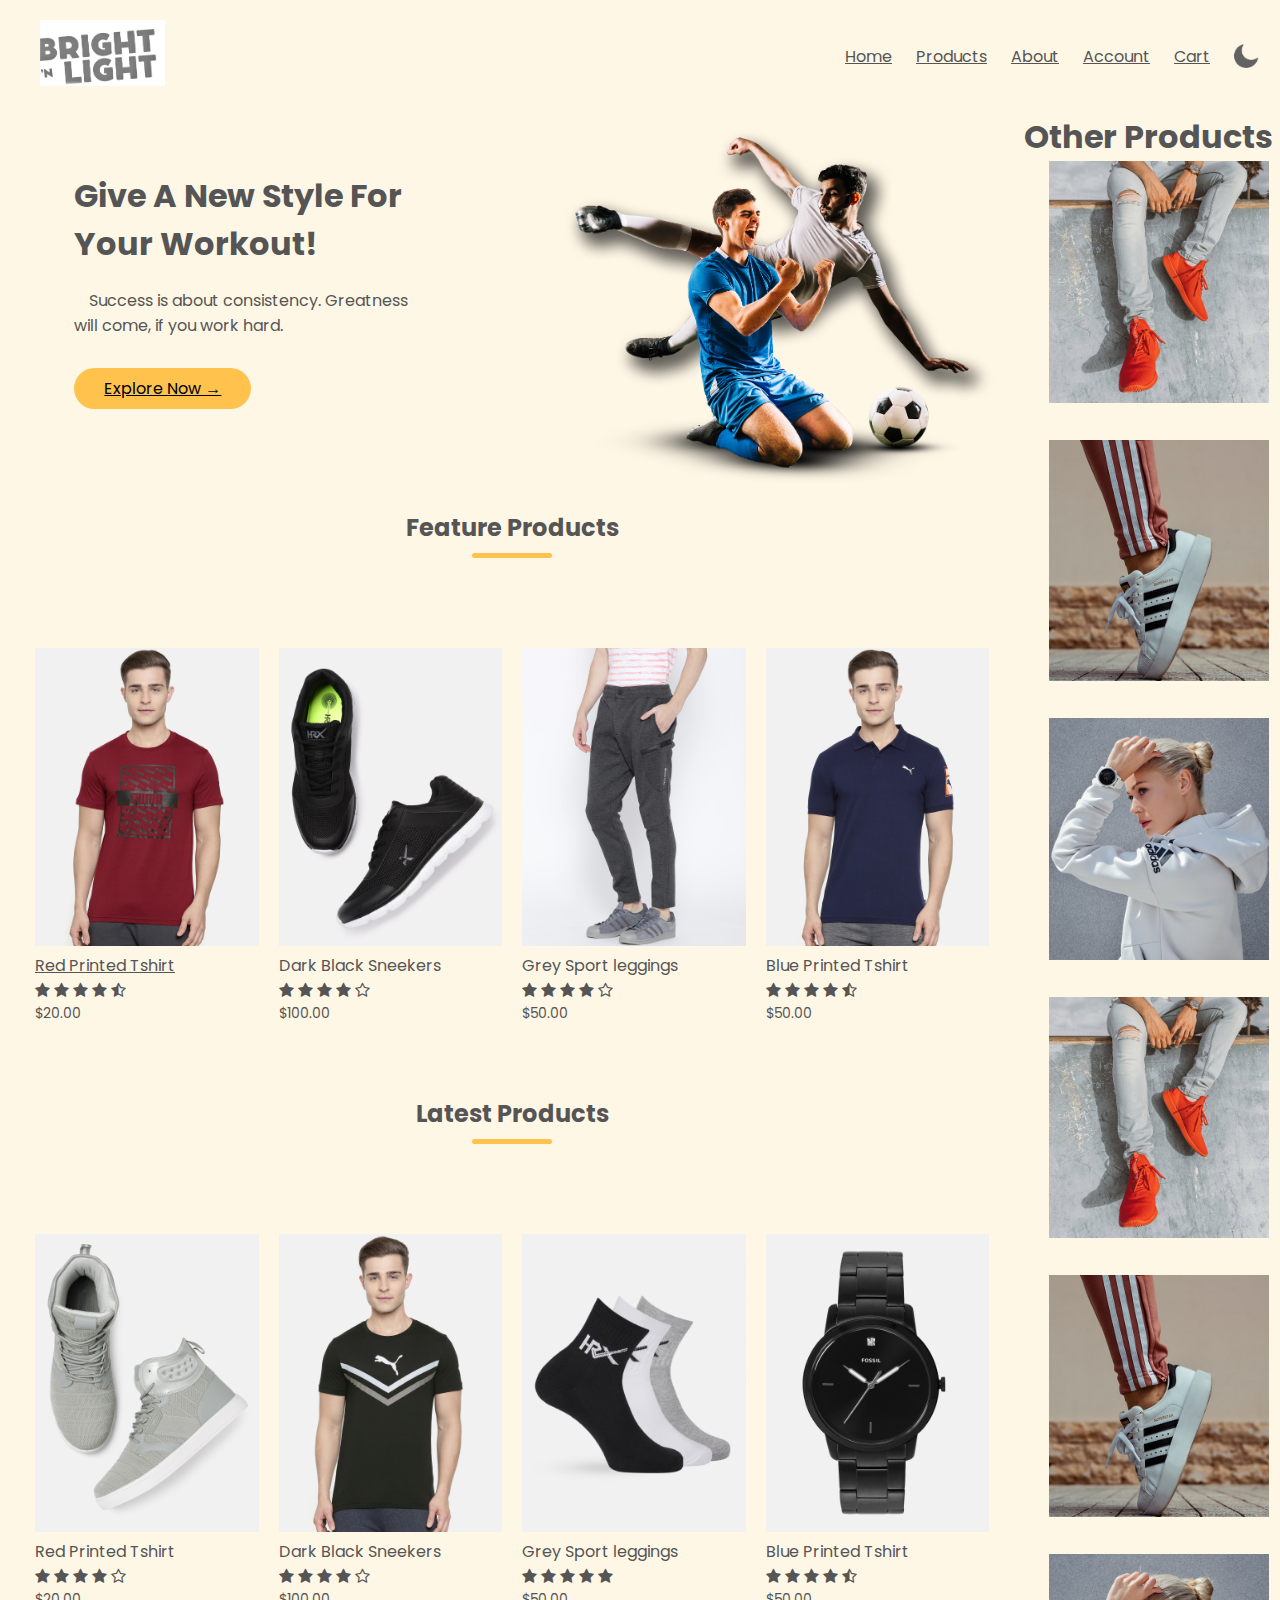
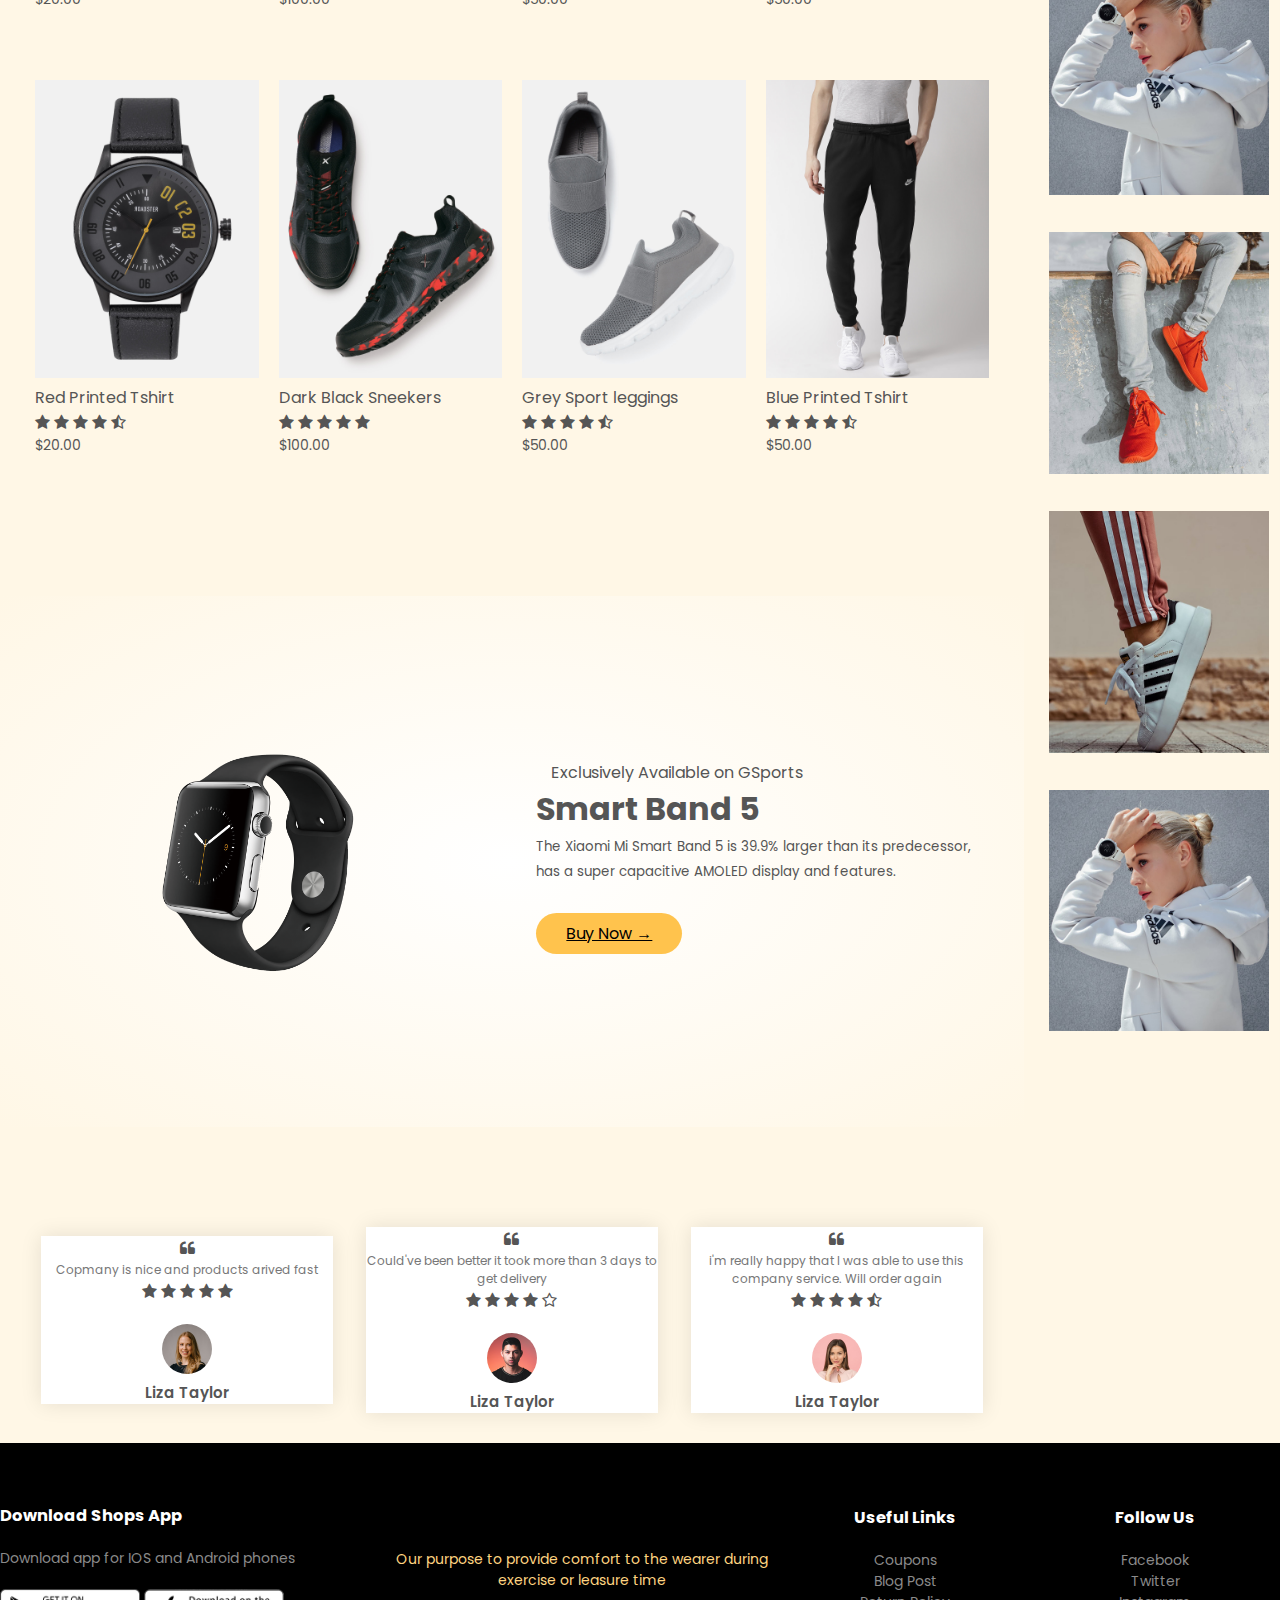
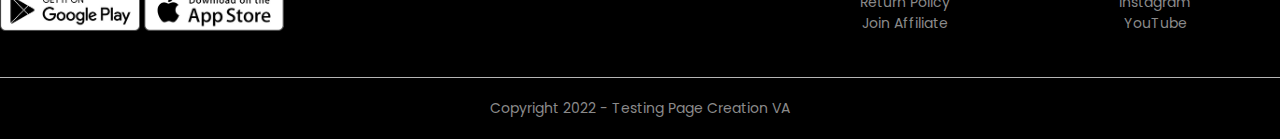
<file: index.html>
<!DOCTYPE html>
<html lang="en">
  <head>
    <meta charset="UTF-8" />
    <meta name="viewport" content="width=device-width, initial-scale=1.0" />
    <title>Apollo | Ecommerce Wbsite Design</title>
    <link rel="stylesheet" href="style.css" />
    <!----- Nuo sitose reiksmes dedamos bibliotekos jei ju nenorim uzkopijuojam po apacia esancias-->
    <link href="https://fonts.googleapis.com/css2?family=Poppins:wght@300;400;500;600;700&display=swap" rel="stylesheet">
    <link rel="stylesheet" href="https://stackpath.bootstrapcdn.com/font-awesome/4.7.0/css/font-awesome.min.css">
    
  </head>
  <body>
    <div class="header">
      <div class="container">
        <div class="navbar">
          <div class="logo">
            <a href="index.html">
              <img src="images/logo1.png" width="125px" />
            </a>
          </div>
          <nav>
            <ul id="MenuItems">
              <li><a href="index.html">Home</a></li>
              <li><a href="products.html">Products</a></li>
              <li><a href="about.html">About</a></li>
              <li><a href="account.html">Account</a></li>
              <li><a href="cart.html">Cart</a></li>
            </ul>
          </nav>
          <!---<a href="cart.html">
          <img src="images/cart.png" id= "cart" ></a>---->
          <img src="images/menu.png" class="menu-icon" onclick="menutoggle()">
          <img src="images/moon.png" id ="icon">
        </div>
      </div>
    </div>
    <div class="main-row">
    <div class="main">
      <div class="represent">
        <div class="row">
          <div class="col-2">
            <h1>
              Give A New Style For <br />
              Your Workout!
            </h1>
            <p>
              Success is about consistency. Greatness <br />will come, if you
              work hard.
            </p>
            <a href="" class="btn">Explore Now &#8594;</a>
          </div>
          <div class="col-2">
            <img src="images/image1.png" />
          </div>
        </div>
      </div>

      <!-------feature products---------->
      <div class="small-container">
        <h2 class="title">Feature Products</h2>
        <div class="row">
          <div class="col-4">
            <a href="product-details.html"
              ><img src="images/product-1.jpg"
            /></a>
            <a href="product-details.html"> 
            <h4>Red Printed Tshirt</h4></a>
            <div class="rating">
              <i class="fa fa-star"></i>
              <i class="fa fa-star"></i>
              <i class="fa fa-star"></i>
              <i class="fa fa-star"></i>
              <i class="fa fa-star-half-o"></i>
            </div>
            <p>$20.00</p>
          </div>
          <div class="col-4">
            <img src="images/product-2.jpg" />
            <h4>Dark Black Sneekers</h4>
            <div class="rating">
              <i class="fa fa-star"></i>
              <i class="fa fa-star"></i>
              <i class="fa fa-star"></i>
              <i class="fa fa-star"></i>
              <i class="fa fa-star-o"></i>
            </div>
            <p>$100.00</p>
          </div>
          <div class="col-4">
            <img src="images/product-3.jpg" />
            <h4>Grey Sport leggings</h4>
            <div class="rating">
              <i class="fa fa-star"></i>
              <i class="fa fa-star"></i>
              <i class="fa fa-star"></i>
              <i class="fa fa-star"></i>
              <i class="fa fa-star-o"></i>
            </div>
            <p>$50.00</p>
          </div>
          <div class="col-4">
            <img src="images/product-4.jpg" />
            <h4>Blue Printed Tshirt</h4>
            <div class="rating">
              <i class="fa fa-star"></i>
              <i class="fa fa-star"></i>
              <i class="fa fa-star"></i>
              <i class="fa fa-star"></i>
              <i class="fa fa-star-half-o"></i>
            </div>
            <p>$50.00</p>
          </div>
        </div>
        <h2 class="title">Latest Products</h2>
        <div class="row">
          <div class="col-4">
            <img src="images/product-5.jpg" />
            <h4>Red Printed Tshirt</h4>
            <div class="rating">
              <i class="fa fa-star"></i>
              <i class="fa fa-star"></i>
              <i class="fa fa-star"></i>
              <i class="fa fa-star"></i>
              <i class="fa fa-star-o"></i>
            </div>
            <p>$20.00</p>
          </div>
          <div class="col-4">
            <img src="images/product-6.jpg" />
            <h4>Dark Black Sneekers</h4>
            <div class="rating">
              <i class="fa fa-star"></i>
              <i class="fa fa-star"></i>
              <i class="fa fa-star"></i>
              <i class="fa fa-star"></i>
              <i class="fa fa-star-o"></i>
            </div>
            <p>$100.00</p>
          </div>
          <div class="col-4">
            <img src="images/product-7.jpg" />
            <h4>Grey Sport leggings</h4>
            <div class="rating">
              <i class="fa fa-star"></i>
              <i class="fa fa-star"></i>
              <i class="fa fa-star"></i>
              <i class="fa fa-star"></i>
              <i class="fa fa-star"></i>
            </div>
            <p>$50.00</p>
          </div>
          <div class="col-4">
            <img src="images/product-8.jpg" />
            <h4>Blue Printed Tshirt</h4>
            <div class="rating">
              <i class="fa fa-star"></i>
              <i class="fa fa-star"></i>
              <i class="fa fa-star"></i>
              <i class="fa fa-star"></i>
              <i class="fa fa-star-half-o"></i>
            </div>
            <p>$50.00</p>
          </div>
          <div class="col-4">
            <img src="images/product-9.jpg" />
            <h4>Red Printed Tshirt</h4>
            <div class="rating">
              <i class="fa fa-star"></i>
              <i class="fa fa-star"></i>
              <i class="fa fa-star"></i>
              <i class="fa fa-star"></i>
              <i class="fa fa-star-half-o"></i>
            </div>
            <p>$20.00</p>
          </div>
          <div class="col-4">
            <img src="images/product-10.jpg" />
            <h4>Dark Black Sneekers</h4>
            <div class="rating">
              <i class="fa fa-star"></i>
              <i class="fa fa-star"></i>
              <i class="fa fa-star"></i>
              <i class="fa fa-star"></i>
              <i class="fa fa-star"></i>
            </div>
            <p>$100.00</p>
          </div>
          <div class="col-4">
            <img src="images/product-11.jpg" />
            <h4>Grey Sport leggings</h4>
            <div class="rating">  <i class="fa fa-star"></i>
              <i class="fa fa-star"></i>
              <i class="fa fa-star"></i>
              <i class="fa fa-star"></i>
              <i class="fa fa-star-half-o"></i>
            </div>
            <p>$50.00</p>
          </div>
          <div class="col-4">
            <img src="images/product-12.jpg" />
            <h4>Blue Printed Tshirt</h4>
            <div class="rating">  <i class="fa fa-star"></i>
              <i class="fa fa-star"></i>
              <i class="fa fa-star"></i>
              <i class="fa fa-star"></i>
              <i class="fa fa-star-half-o">

              </i></div>
            <p>$50.00</p>
          </div>
        </div>
      </div>
      <!------offer----->
      <div class="offer">
        <div class="small-container">
          <div class="row">
            <div class="col-2">
              <img src="images/exclusive1.png" class="offer-img" />
            </div>
            <div class="col-2">
              <p>Exclusively Available on GSports</p>
              <h1>Smart Band 5</h1>
              <small>The Xiaomi Mi Smart Band 5 is 39.9% larger than its
                predecessor, has a super capacitive AMOLED display and features.</small>
              <a href="" class="btn">Buy Now &#8594;</a>
            </div>
          </div>
        </div>
      </div>
      <!-----Comments------->
      <div class="comments">
        <div class="small-container">
          <div class="row">
            <div class="col-3">
              <i class="fa fa-quote-left"></i>
              <p>Copmany is nice and products arived fast</p>
                <div class="rating">
                  <i class="fa fa-star"></i>
                  <i class="fa fa-star"></i>
                  <i class="fa fa-star"></i>
                  <i class="fa fa-star"></i>
                  <i class="fa fa-star"></i>
                </div>
              <img src="images/user-1.png" />
              <h3>Liza Taylor</h3>
            </div>
            <div class="col-3">
              <i class="fa fa-quote-left"></i>
              <p>Could've been better it took more than 3 days to get delivery</p>
              <div class="rating">
                <i class="fa fa-star"></i>
                <i class="fa fa-star"></i>
                <i class="fa fa-star"></i>
                <i class="fa fa-star"></i>
                <i class="fa fa-star-o"></i>
              </div>
              <img src="images/user-2.png" />
              <h3>Liza Taylor</h3>
            </div>
            <div class="col-3">
              <i class="fa fa-quote-left"></i>
              <p>i'm really happy that I was able to use this company service. Will order again</p>
              <div class="rating">
                <i class="fa fa-star"></i>
                <i class="fa fa-star"></i>
                <i class="fa fa-star"></i>
                <i class="fa fa-star"></i>
                <i class="fa fa-star-half-o"></i>
              </div>
              <img src="images/user-3.png" />
              <h3>Liza Taylor</h3>
            </div>
          </div>
        </div>
      </div>
    </div>
    <aside>
      <!-------feature categories---------->
      <div class="categories">
        <h1>Other Products</h1>
        <div class="small-container">
          <div class="row">
            <div class="col-3">
              <img src="images/category-1.jpg" />
            </div>
            <div class="col-3">
              <img src="images/category-2.jpg" />
            </div>
            <div class="col-3">
              <img src="images/category-3.jpg" />
            </div>
            <div class="col-3">
              <img src="images/category-1.jpg" />
            </div>
            <div class="col-3">
              <img src="images/category-2.jpg" />
            </div>
            <div class="col-3">
              <img src="images/category-3.jpg" />
            </div>
            <div class="col-3">
              <img src="images/category-1.jpg" />
            </div>
            <div class="col-3">
              <img src="images/category-2.jpg" />
            </div>
            <div class="col-3">
              <img src="images/category-3.jpg" />
            </div>
          </div>
        </div>
      </div>
    </aside>
    </div>
    <!---Footer-->
    <div class="footer">
      <div class="container">
        <div class="row">
          <div class="footer-col-1">
            <h3>Download Shops App</h3>
            <p>Download app for IOS and Android phones</p>
            <div class="app-logo">
              <img src="images/play-store.png" />
              <img src="images/app-store.png" />
            </div>
          </div>
          <div class="footer-col-2">
            <p>
              Our purpose to provide comfort to the wearer during exercise or
              leasure time
            </p>
          </div>
          <div class="footer-col-3">
            <h3>Useful Links</h3>
            <ul>
              <li>Coupons</li>
              <li>Blog Post</li>
              <li>Return Policy</li>
              <li>Join Affiliate</li>
            </ul>
          </div>
          <div class="footer-col-4">
            <h3>Follow Us</h3>
            <ul>
              <li>Facebook</li>
              <li>Twitter</li>
              <li>Instagram</li>
              <li>YouTube</li>
            </ul>
          </div>
        </div>
        <hr />
        <p class="copyright">Copyright 2022 - Testing Page Creation VA</p>
      </div>
    </div>
    <!-- js for menu-->
    <script src="main.js"> </script>
  </body>
</html>
</file>
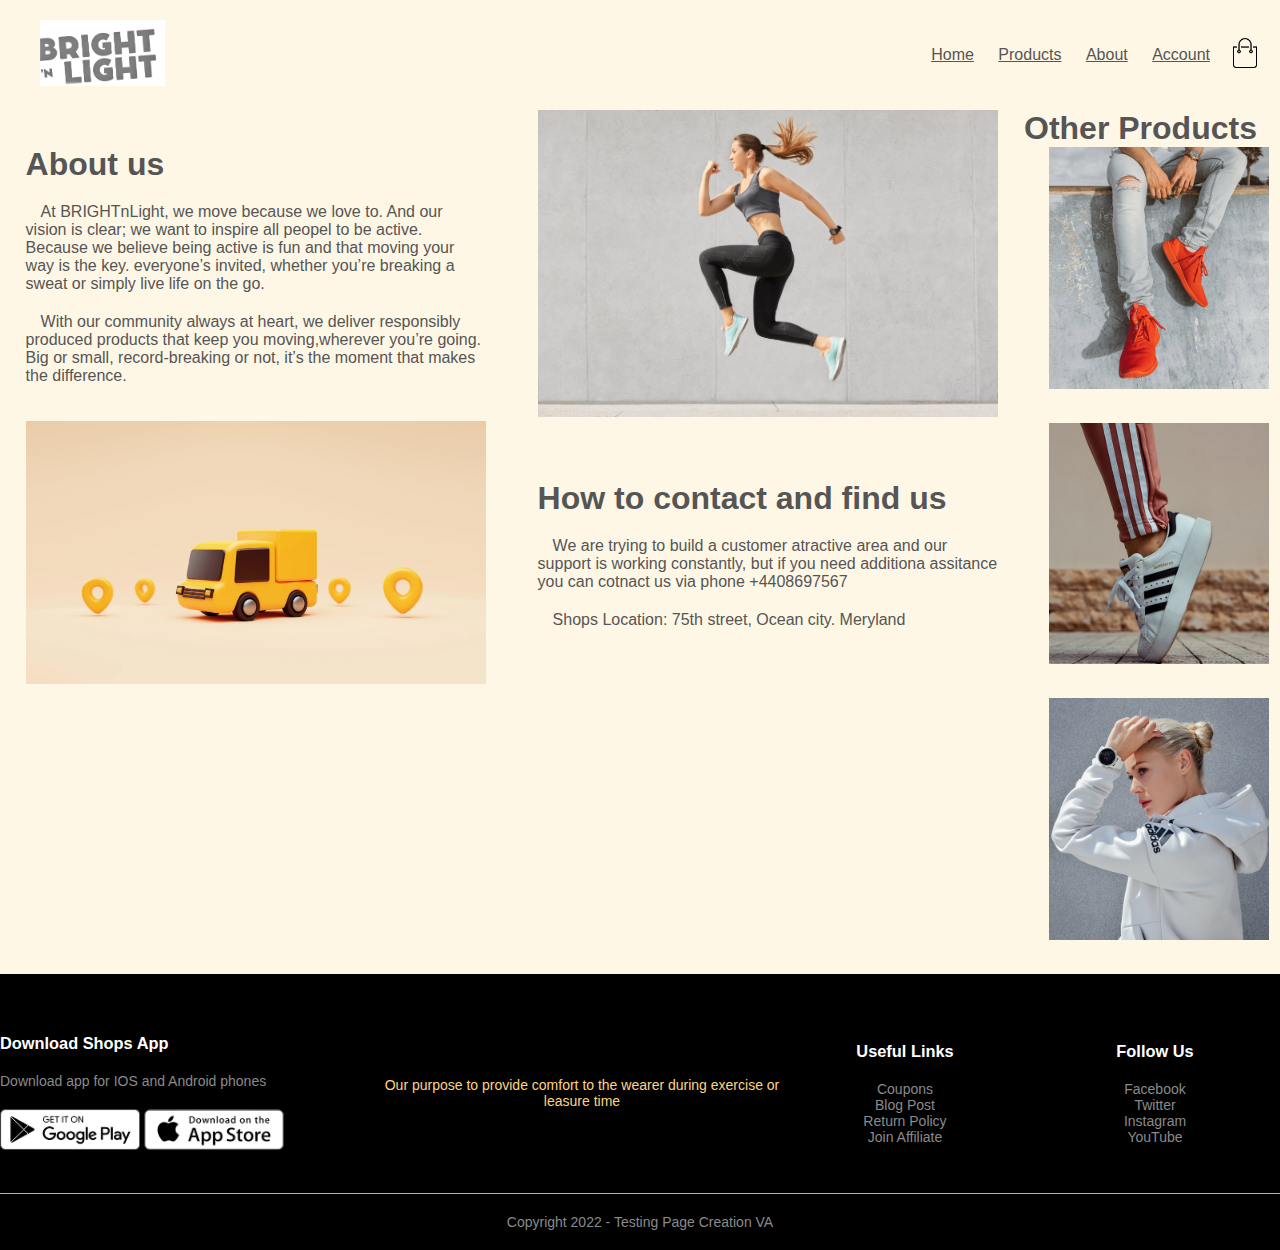
<file: about.html>
<!DOCTYPE html>
<html lang="en">
  <head>
    <meta charset="UTF-8" />
    <meta name="viewport" content="width=device-width, initial-scale=1.0" />
    <title>Apollo | Ecommerce Wbsite Design</title>
    <link rel="stylesheet" href="style.css" />
    <!-------<link href="https://fonts.googleapis.com/css2?family=Poppins:wght@300;400;500;600;700&display=swap" rel="stylesheet">
    <link rel="stylesheet" href="https://cdn.jsdelivr.net/npm/@fortawesome/fontawesome-free@6.2.0/css/fontawesome.min.css">------->
  </head>
  <body>
    <div class="navbar">
      <div class="logo">
        <a href="index.html"> <img src="images/logo1.png" width="125px" /> </a>
      </div>
      <nav>
        <ul id="MenuItems">
          <li><a href="index.html">Home</a></li>
          <li><a href="products.html">Products</a></li>
          <li><a href="about.html">About</a></li>
          <li><a href="account.html">Account</a></li>
        </ul>
      </nav>
      <a href="cart.html"
        ><img src="images/cart.png" alt="30px" height="30px"
      /></a>
      <img src="images/menu.png" class="menu-icon" onclick="menutoggle()" />
    </div>
    <div class="main-row">

    <div class="main">
      <div class="container">
        <div class="row">
          <div class="col-2">
            <h1>About us</h1>
            <p>
              At BRIGHTnLight, we move because we love to. And our vision is
              clear; we want to inspire all peopel to be active. Because we
              believe being active is fun and that moving your way is the key.
              everyone’s invited, whether you’re breaking a sweat or simply live
              life on the go.
            </p>
            <p>
              With our community always at heart, we deliver responsibly
              produced products that keep you moving,wherever you’re going. Big
              or small, record-breaking or not, it’s the moment that makes the
              difference.
            </p>
          </div>
          <div class="col-2">
            <img src="images/our_goal.jpg" />
          </div>
        </div>
        <div class="container">
            <div class="row">
              <div class="col-2">
                <img src="images/find.jpg" />
              </div>
              <div class="col-2">
                <h1>How to contact and find us</h1>  
                <p>
                 We are trying to build a customer atractive area and our support is working constantly,
                 but if you need additiona assitance you can cotnact us via phone +4408697567
                </p>
                <p>
                  Shops Location: 75th street, Ocean city. Meryland
                </p>
              
                
              </div>
            </div>
      </div>
      <div class="categories"></div>
    </div>
  </div>
  <aside>
    <!-------feature categories---------->
    <div class="categories">
      <h1>Other Products</h1>
      <div class="small-container">
        <div class="row">
          <div class="col-3">
            <img src="images/category-1.jpg" />
          </div>
          <div class="col-3">
            <img src="images/category-2.jpg" />
          </div>
          <div class="col-3">
            <img src="images/category-3.jpg" />
          </div>
        </div>
      </div>
    </div>
  </aside>
    </div>


    <div class="footer">
      <div class="container">
        <div class="row">
          <div class="footer-col-1">
            <h3>Download Shops App</h3>
            <p>Download app for IOS and Android phones</p>
            <div class="app-logo">
              <img src="images/play-store.png" />
              <img src="images/app-store.png" />
            </div>
          </div>
          <div class="footer-col-2">
            <p>
              Our purpose to provide comfort to the wearer during exercise or
              leasure time
            </p>
          </div>
          <div class="footer-col-3">
            <h3>Useful Links</h3>
            <ul>
              <li>Coupons</li>
              <li>Blog Post</li>
              <li>Return Policy</li>
              <li>Join Affiliate</li>
            </ul>
          </div>
          <div class="footer-col-4">
            <h3>Follow Us</h3>
            <ul>
              <li>Facebook</li>
              <li>Twitter</li>
              <li>Instagram</li>
              <li>YouTube</li>
            </ul>
          </div>
        </div>
        <hr />
        <p class="copyright">Copyright 2022 - Testing Page Creation VA</p>
      </div>
    </div>
  </body>
</html>
</file>
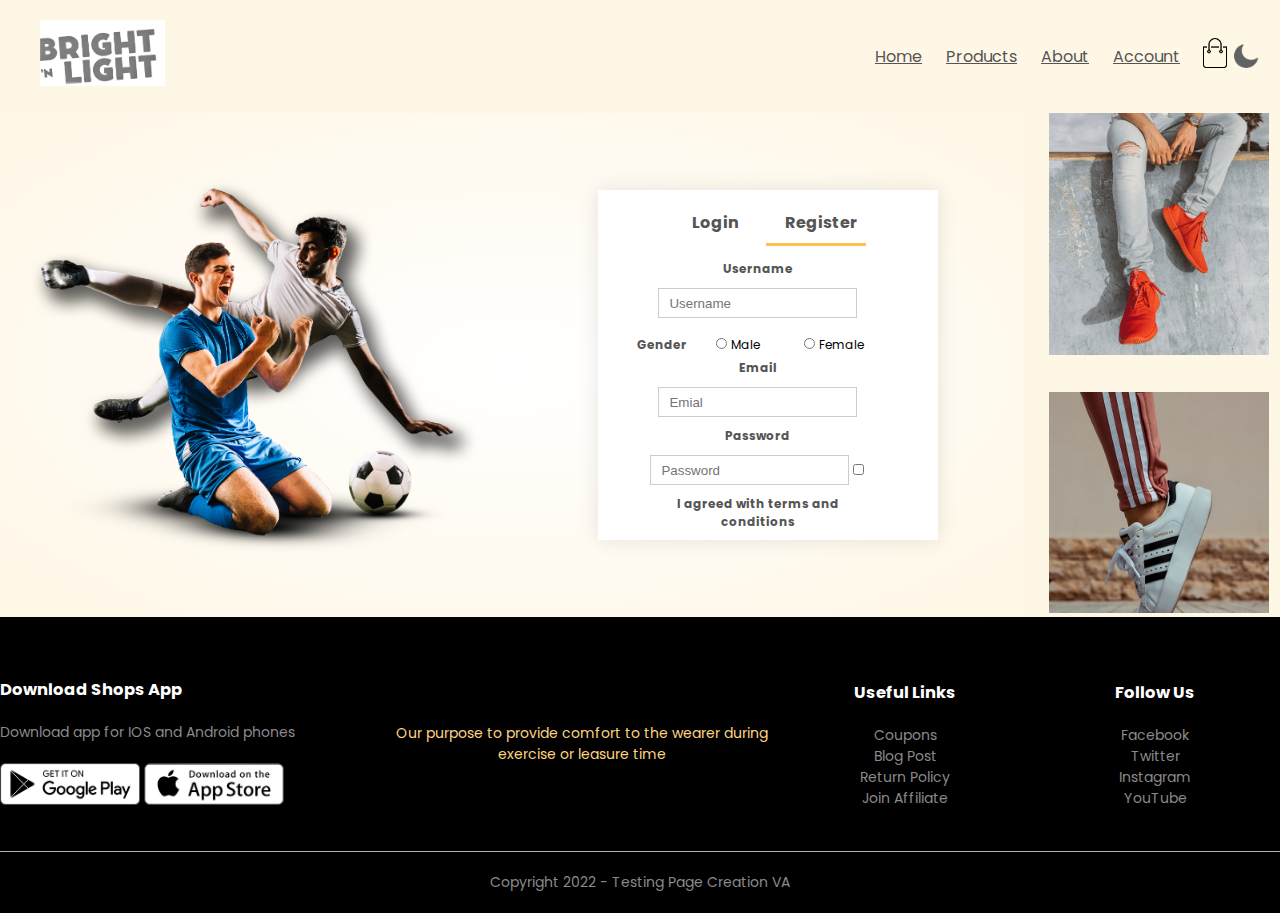
<file: account.html>
<!DOCTYPE html>
<html lang="en">
  <head>
    <meta charset="UTF-8" />
    <meta name="viewport" content="width=device-width, initial-scale=1.0" />
    <title>All Products BRIGHTnLight</title>
    <link rel="stylesheet" href="style.css" />
    <link href="https://fonts.googleapis.com/css2?family=Poppins:wght@300;400;500;600;700&display=swap" rel="stylesheet">
   
    
  </head>
  <body>
    <div class="container">
      <div class="navbar">
        <div class="logo">
          <img src="images/logo1.png" width="125px" />
        </div>
        <nav>
          <ul id="MenuItems">
            <li><a href="index.html">Home</a></li>
            <li><a href="products.html">Products</a></li>
            <li><a href="about.html">About</a></li>
            <li><a href="account.html">Account</a></li>
          </ul>
        </nav>
        <a href="cart.html"
          ><img src="images/cart.png" alt="30px" height="30px"
        /></a>      
        <img src="images/menu.png" class="menu-icon" onclick="menutoggle()" />
        <img src="images/moon.png" id ="icon">
      </div>
    </div>
    <!--------------------Account-page---------------->
    <div class="main-row">
      <div class="main">
      <div class="account-page">
        <div class="container">
          <div class="row">
            <div class="col-2">
              <img src="images/image1.png" width="100%" />
            </div>
            <div class="col-2">
              <div class="form-container">
                <div class="form-btn">
                  <span onclick = "login()">Login</span>
                  <span onclick = "register()">Register</span>
                  <hr id="Indicator">
                </div>
                  <form id="LoginForm">
                          <span for="Username">Username</span>
                          <input type="text" placeholder="Username" name="Username" id="Username" />
                          <span for="password">Password</span>
                          <input type="password" placeholder="password" name="password" id="password" />
                          <button type="submit" class="btn">Login</button>
                          <a href="">Forgot Password</a>
                      </form>
                  <form id="RegForm"> 
                    <span for="Username">Username</span>
                    <input type="text" placeholder="Username" name="Username" id="Username" />
                  
                    <span for="gender">Gender</span>
                    <input
                      class="gender-radio-input"
                      type="radio"
                      id="male"
                      name="gender"
                    />
                    <label class="gender-radio-label" for="male">Male</label>
                    <input
                      class="gender-radio-input"
                      type="radio"
                      id="female"
                      name="gender"
                    />
                    <label class="gender-radio-label" for="female">Female</label>
                    <span for="Email">Email</span>
                    <input type="email"  placeholder="Emial" name="Email" id="Email" />
                    <span for="password">Password</span>
                    <input type="password" placeholder="Password" name="password" id="password" />
                    <input
                      class="checkbox-input"
                      type="checkbox"
                      name="license"
                      id="license"
                    />
                    <span class="license-text" for="license"
                      >I agreed with terms and conditions</span
                    >
                    <button type="submit" class="btn">Register</button>
                    
                  </form>
                </div>
              </div>
            </div>
          </div>
        </div>
      </div>
    <aside class="small-aside">
        <!-------feature categories---------->
        <div class="categories">
          <div class="small-container">
            <div class="row">
              <div class="col-3">
                <img src="images/category-1.jpg" />
              </div>
              <div class="col-3">
                <img src="images/category-2.jpg" />
              </div>
            </div>
          </div>
        </div>
      </aside>
      </div>
    <!----------------------------Footer-------------------->
    <div class="footer">
      <div class="container">
        <div class="row">
          <div class="footer-col-1">
            <h3>Download Shops App</h3>
            <p>Download app for IOS and Android phones</p>
            <div class="app-logo">
              <img src="images/play-store.png" />
              <img src="images/app-store.png" />
            </div>
          </div>
          <div class="footer-col-2">
            <p>
              Our purpose to provide comfort to the wearer during exercise or
              leasure time
            </p>
          </div>
          <div class="footer-col-3">
            <h3>Useful Links</h3>
            <ul>
              <li>Coupons</li>
              <li>Blog Post</li>
              <li>Return Policy</li>
              <li>Join Affiliate</li>
            </ul>
          </div>
          <div class="footer-col-4">
            <h3>Follow Us</h3>
            <ul>
              <li>Facebook</li>
              <li>Twitter</li>
              <li>Instagram</li>
              <li>YouTube</li>
            </ul>
          </div>
        </div>
        <hr />
        <p class="copyright">Copyright 2022 - Testing Page Creation VA</p>
      </div>
    </div>
       <!-- js for menu-->
       <script>
        var MenuItems = document.getElementById("MenuItems");
        MenuItems.style.maxHeight= "0px";
        function menutoggle(){
          if(MenuItems.style.maxHeight== "0px") {
            MenuItems.style.maxHeight = "200px";
        }
          else{
            MenuItems.style.maxHeight= "0px";
          }
        }
        </script>
           <!-- js for form movement-->
       <script>

       var LoginForm = document.getElementById("LoginForm");
       var RegForm = document.getElementById("RegForm");
       var Indicator = document.getElementById("Indicator");

        function register(){
          RegForm.style.transform ="translateX(0px)";
          LoginForm.style.transform ="translateX(0px)";
          Indicator.style.transform ="translateX(100px)";
        }

        function login(){
          RegForm.style.transform ="translateX(330px)";
          LoginForm.style.transform ="translateX(330px)";
          Indicator.style.transform ="translateX(0px)";
        }
        </script>
         <script>
          var icon = document.getElementById("icon");
          icon.onclick=function(){
            document.body.classList.toggle("dark-theme");
            if(document.body.classList.contains("dark-theme")){
              icon.src= "images/sun.png";
              
            }
            else{
              icon.src = "images/moon.png";
            }
          }
        </script>
  </body>
</html>
</file>
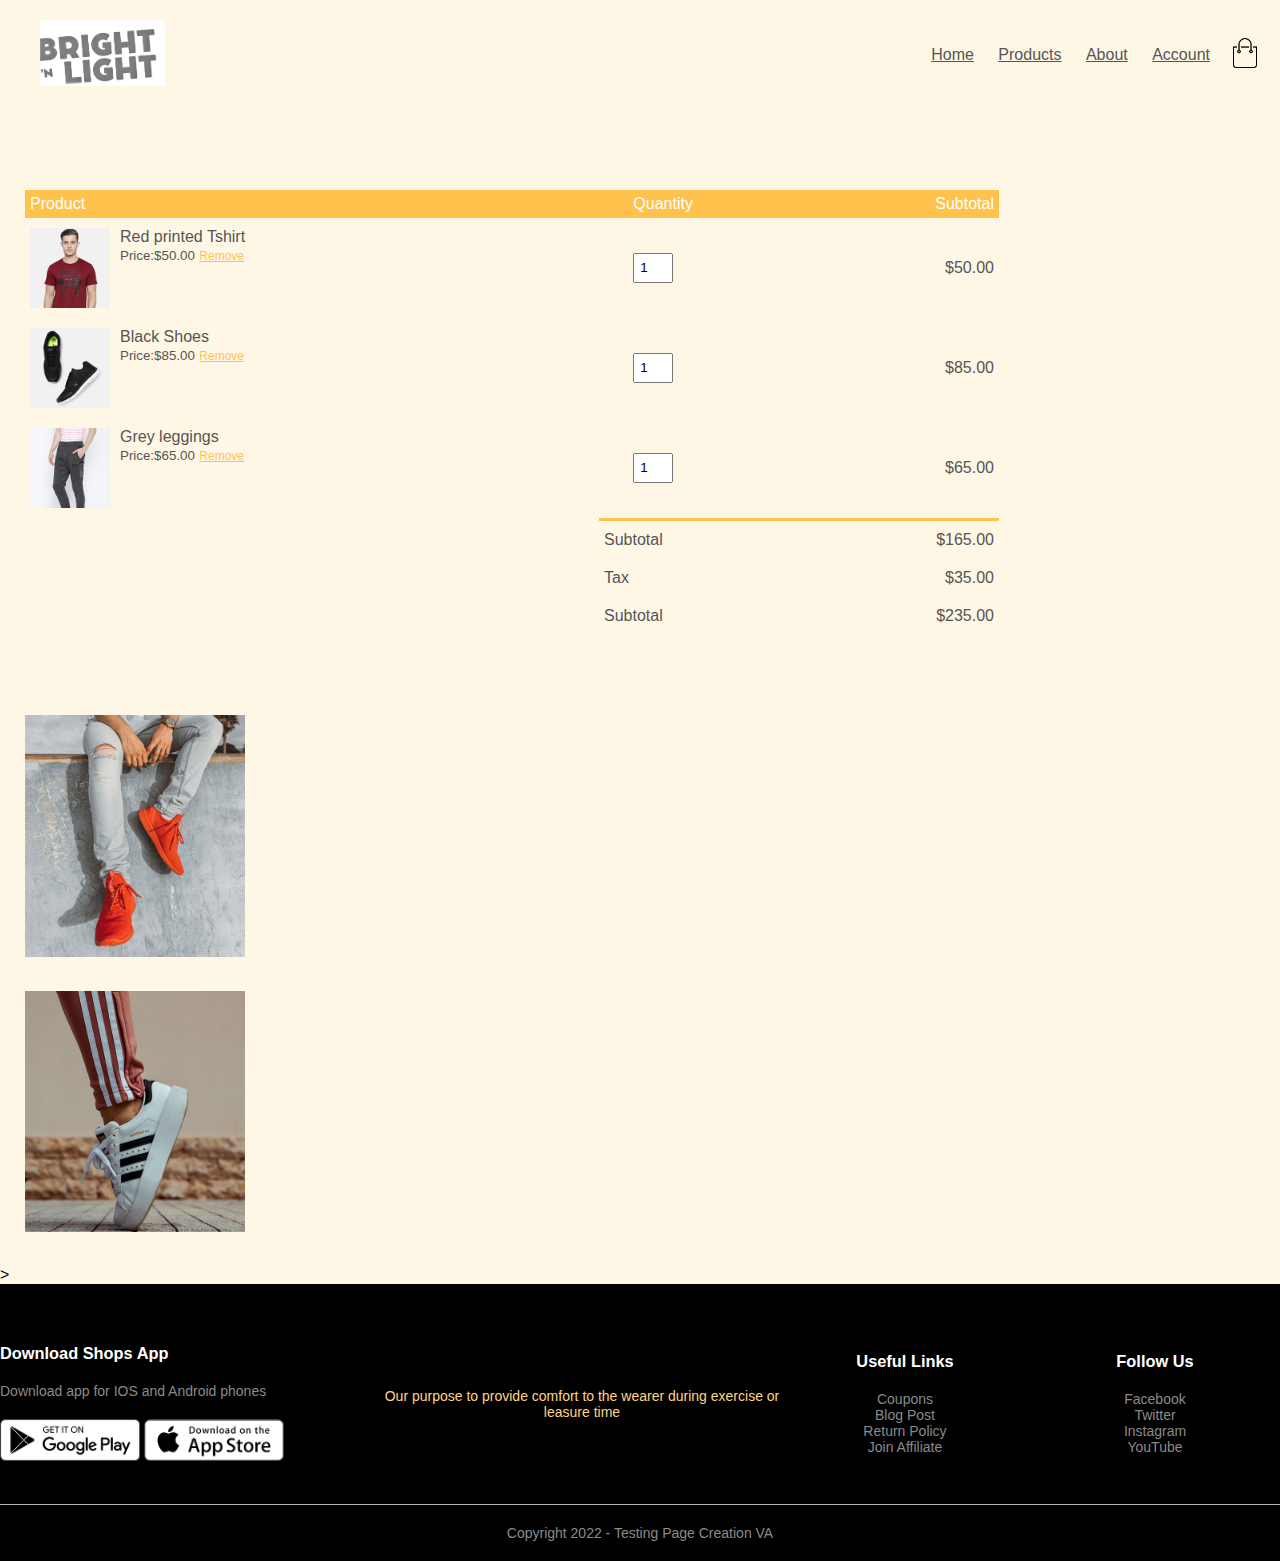
<file: cart.html>
<!DOCTYPE html>
<html lang="en">
  <head>
    <meta charset="UTF-8" />
    <meta name="viewport" content="width=device-width, initial-scale=1.0" />
    <title>All Products BRIGHTnLight</title>
    <link rel="stylesheet" href="style.css" />
  </head>
  <body>
    <div class="container">
      <div class="navbar">
        <div class="logo">
          <img src="images/logo1.png" width="125px" />
        </div>
        <nav>
          <ul id="MenuItems">
            <li><a href="index.html">Home</a></li>
            <li><a href="products.html">Products</a></li>
            <li><a href="about.html">About</a></li>
            <li><a href="account.html">Account</a></li>
          </ul>
        </nav>
        <a href="cart.html"
          ><img src="images/cart.png" alt="30px" height="30px"
        /></a>
        <img src="images/menu.png" class="menu-icon" onclick="menutoggle()" />
      </div>
    </div>
    <div class="main">
      <!------------------------Cart itmes details----------------->
      <div class="small-container cart-page">
        <table>
          <tr>
            <th>Product</th>
            <th>Quantity</th>
            <th>Subtotal</th>
          </tr>
          <tr>
            <td>
              <div class="cart-info">
                <img src="images/buy-1.jpg" />
                <div>
                  <p>Red printed Tshirt</p>
                  <small>Price:$50.00</small>
                  <a href="">Remove</a>
                </div>
              </div>
            </td>
            <td><input type="number" value="1" /></td>
            <td>$50.00</td>
          </tr>
          <tr>
            <td>
              <div class="cart-info">
                <img src="images/buy-2.jpg" />
                <div>
                  <p>Black Shoes</p>
                  <small>Price:$85.00</small>
                  <a href="">Remove</a>
                </div>
              </div>
            </td>
            <td><input type="number" value="1" /></td>
            <td>$85.00</td>
          </tr>
          <tr>
            <td>
              <div class="cart-info">
                <img src="images/buy-3.jpg" />
                <div>
                  <p>Grey leggings</p>
                  <small>Price:$65.00</small>
                  <a href="">Remove</a>
                </div>
              </div>
            </td>
            <td><input type="number" value="1" /></td>
            <td>$65.00</td>
          </tr>
        </table>
        <div class="total-price">
          <table>
            <tr>
              <td>Subtotal</td>
              <td>$165.00</td>
            </tr>
            <tr>
              <td>Tax</td>
              <td>$35.00</td>
            </tr>
            <tr>
              <td>Subtotal</td>
              <td>$235.00</td>
            </tr>
          </table>
        </div>
      </div>
    </div>
    <aside>
        <!-------feature categories---------->
        <div class="categories">
          <div class="small-container">
            <div class="row">
              <div class="col-3">
                <img src="images/category-1.jpg" />
              </div>
              <div class="col-3">
                <img src="images/category-2.jpg" />
              </div>
            </div>
          </div>
        </div>
      </aside>
    >
    <!----------------------------Footer---------------->
    <div class="footer">
      <div class="container">
        <div class="row">
          <div class="footer-col-1">
            <h3>Download Shops App</h3>
            <p>Download app for IOS and Android phones</p>
            <div class="app-logo">
              <img src="images/play-store.png" />
              <img src="images/app-store.png" />
            </div>
          </div>
          <div class="footer-col-2">
            <p>
              Our purpose to provide comfort to the wearer during exercise or
              leasure time
            </p>
          </div>
          <div class="footer-col-3">
            <h3>Useful Links</h3>
            <ul>
              <li>Coupons</li>
              <li>Blog Post</li>
              <li>Return Policy</li>
              <li>Join Affiliate</li>
            </ul>
          </div>
          <div class="footer-col-4">
            <h3>Follow Us</h3>
            <ul>
              <li>Facebook</li>
              <li>Twitter</li>
              <li>Instagram</li>
              <li>YouTube</li>
            </ul>
          </div>
        </div>
        <hr />
        <p class="copyright">Copyright 2022 - Testing Page Creation VA</p>
      </div>
    </div>
  </body>
</html>
</file>
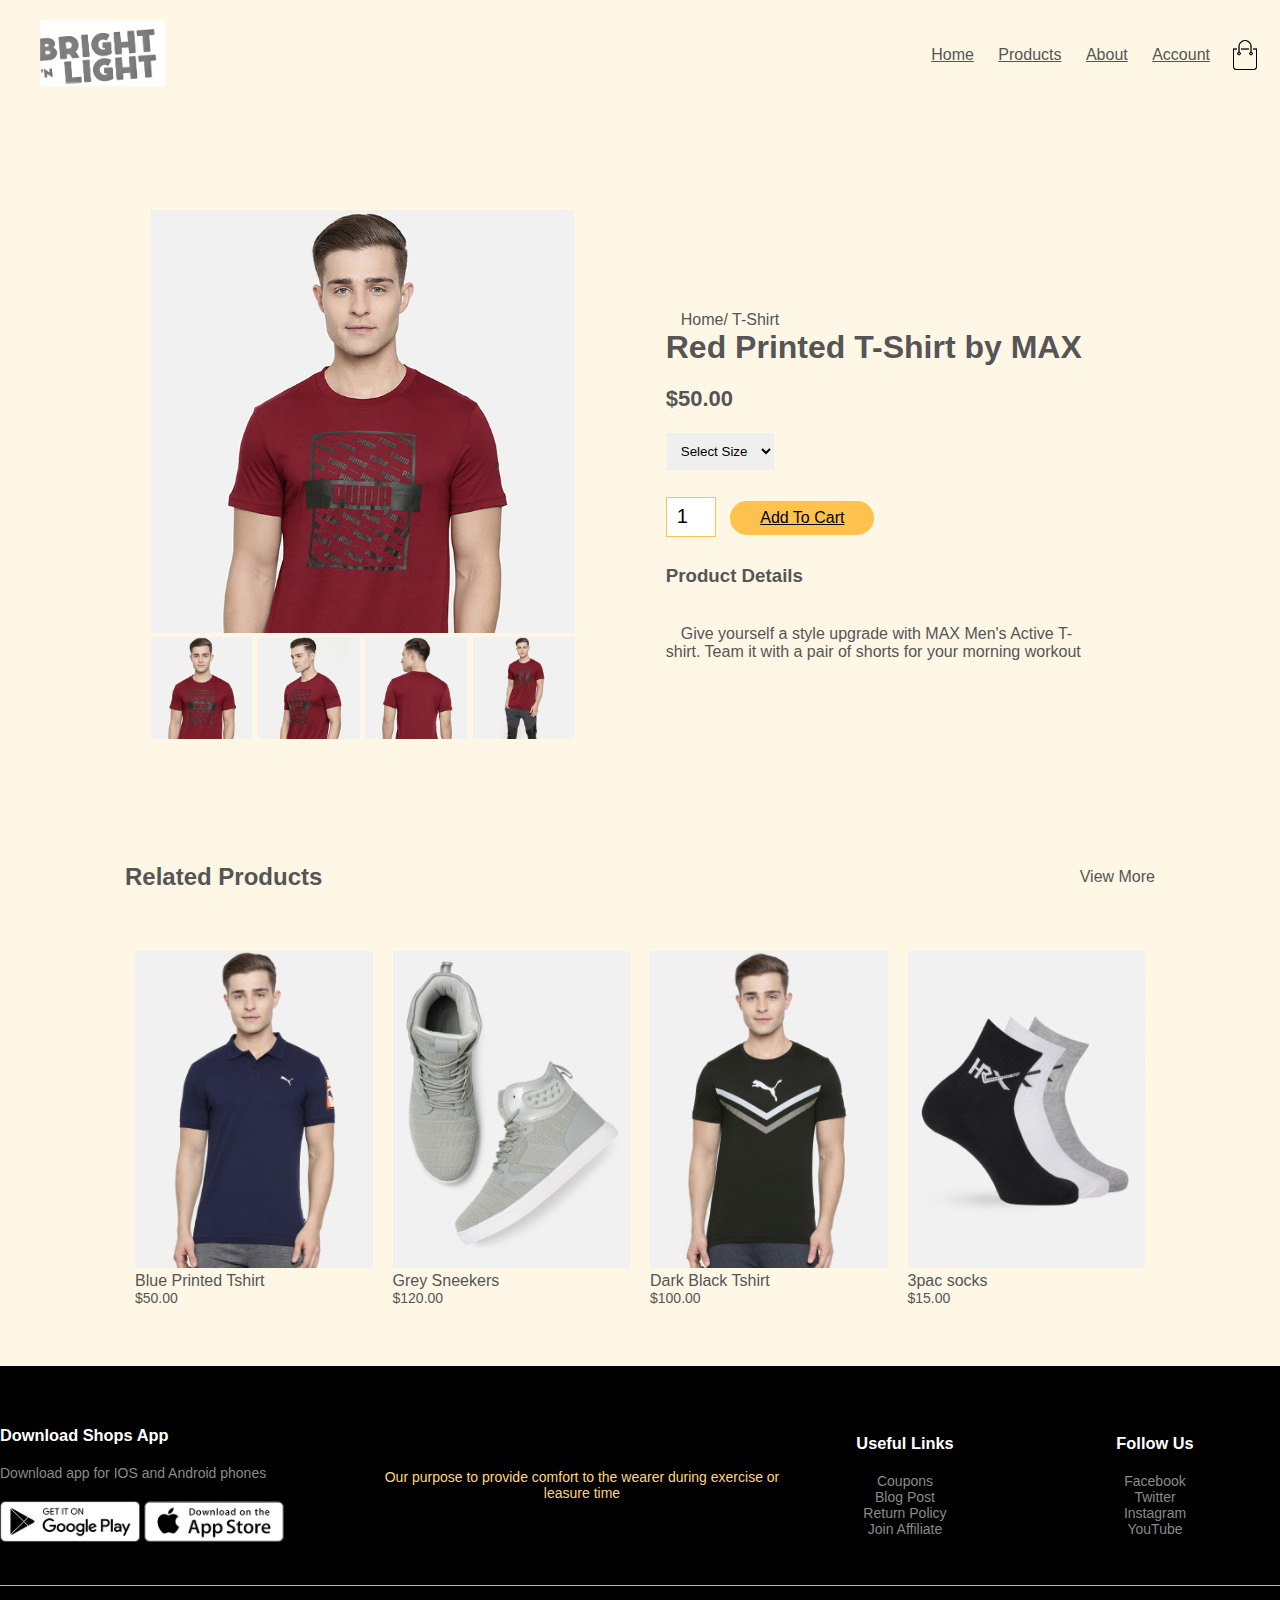
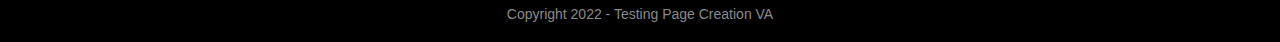
<file: product-details.html>
<!DOCTYPE html>
<html lang="en">
<head>
    <meta charset ="UTF-8">
    <meta name="viewport" content="width=device-width, initial-scale=1.0">
    <title> All Products BRIGHTnLight </title>
    <link rel="stylesheet" href="style.css">

</head>
<body>
   
    <div class="container">
        <div class="navbar">
            <div class="logo">
              <img src="images/logo1.png"  width="125px">  
            </div>
            <nav>
                <ul id="MenuItems">
                    <li><a href="index.html">Home</a></li>
                    <li><a href="products.html">Products</a></li>
                    <li><a href="about.html">About</a></li>
                    <li><a href="account.html">Account</a></li>
        
                </ul>
            </nav>
            <img src="images/cart.png" alt="30px" height="30px">
            <img src="images/menu.png" class="menu-icon" onclick="menutoggle()">
        </div>

    </div>


<!-------single product details---------->
    <div class="small-container single-product">
        <div class="row">
            <div class="col-2">
                <img src="images/gallery-1.jpg" width = "100%" id="product-img">

                <div class="small-img-row">
                    <div class="small-img-col">
                        <img src="images/gallery-1.jpg" width="100%" class="small-img">
                    </div>
                    <div class="small-img-col">
                        <img src="images/gallery-2.jpg" width="100%" class="small-img">
                    </div>
                    <div class="small-img-col">
                        <img src="images/gallery-3.jpg" width="100%" class="small-img">
                    </div>
                    <div class="small-img-col">
                        <img src="images/gallery-4.jpg" width="100%" class="small-img">
                    </div>
                </div>

            </div>
            <div class="col-2">
                <p>Home/ T-Shirt</p>
                <h1>Red Printed T-Shirt by MAX</h1>
                <h4>$50.00</h4>
                <select>
                    <option>Select Size</option>
                    <option>XXL</option>
                    <option>XL</option>
                    <option>L</option>
                    <option>M</option>
                    <option>S</option>
                </select>
                <input type="number" value="1">
                <a href="" class="btn">Add To Cart</a>
                <h3>Product Details</h3>
                <br>
                <p>Give yourself a style upgrade with MAX Men's Active T-shirt. Team it with a pair of shorts for your morning workout</p>
            </div>
        </div>
    </div>

<!-------Title---------->
    <div class="small-container">
        <div class="row row-2">
            <h2>Related Products</h2>
            <p>View More</p>
        </div>
    </div>
<!-------products---------->
    <div class="small-container">

        <div class="row">
            <div class="col-4">
                    <img src="images/product-4.jpg" >
                    <h4>Blue Printed Tshirt</h4>
                    <p>$50.00</p>
            </div>
            <div class="col-4">
                    <img src="images/product-5.jpg" >
                    <h4>Grey Sneekers</h4>
                    <p>$120.00</p>
            </div>
            <div class="col-4">
                    <img src="images/product-6.jpg" >
                    <h4>Dark Black Tshirt</h4>
                    <p>$100.00</p>   
            </div>
            <div class="col-4">
                    <img src="images/product-7.jpg" >
                    <h4>3pac socks </h4>
                    <p>$15.00</p>     
            </div>
        </div>
    </div>
   


    <!---Footer-->
    <div class="footer">
        <div class="container">
            <div class="row">
                <div class="footer-col-1">
                    <h3> Download Shops App</h3>
                    <p>Download app for IOS and Android phones</p>
                <div class="app-logo">
                    <img src="images/play-store.png">
                    <img src="images/app-store.png">
                </div>
                </div>
                <div class="footer-col-2">
                    <p>Our purpose to provide comfort to the wearer during exercise or leasure time</p>
                </div> 
                <div class="footer-col-3">
                    <h3> Useful Links</h3>
                    <ul>
                        <li>Coupons</li>
                        <li>Blog Post</li>
                        <li>Return Policy</li>
                        <li>Join Affiliate</li>
                    </ul>
                </div>
                <div class="footer-col-4">
                    <h3> Follow Us</h3>
                    <ul>
                        <li>Facebook</li>
                        <li>Twitter</li>
                        <li>Instagram</li>
                        <li>YouTube</li>
                    </ul>
                </div>
            </div>
            <hr>
            <p class="copyright">Copyright 2022 - Testing Page Creation VA</p>
        </div>
    </div>
</body>
</html>
</file>
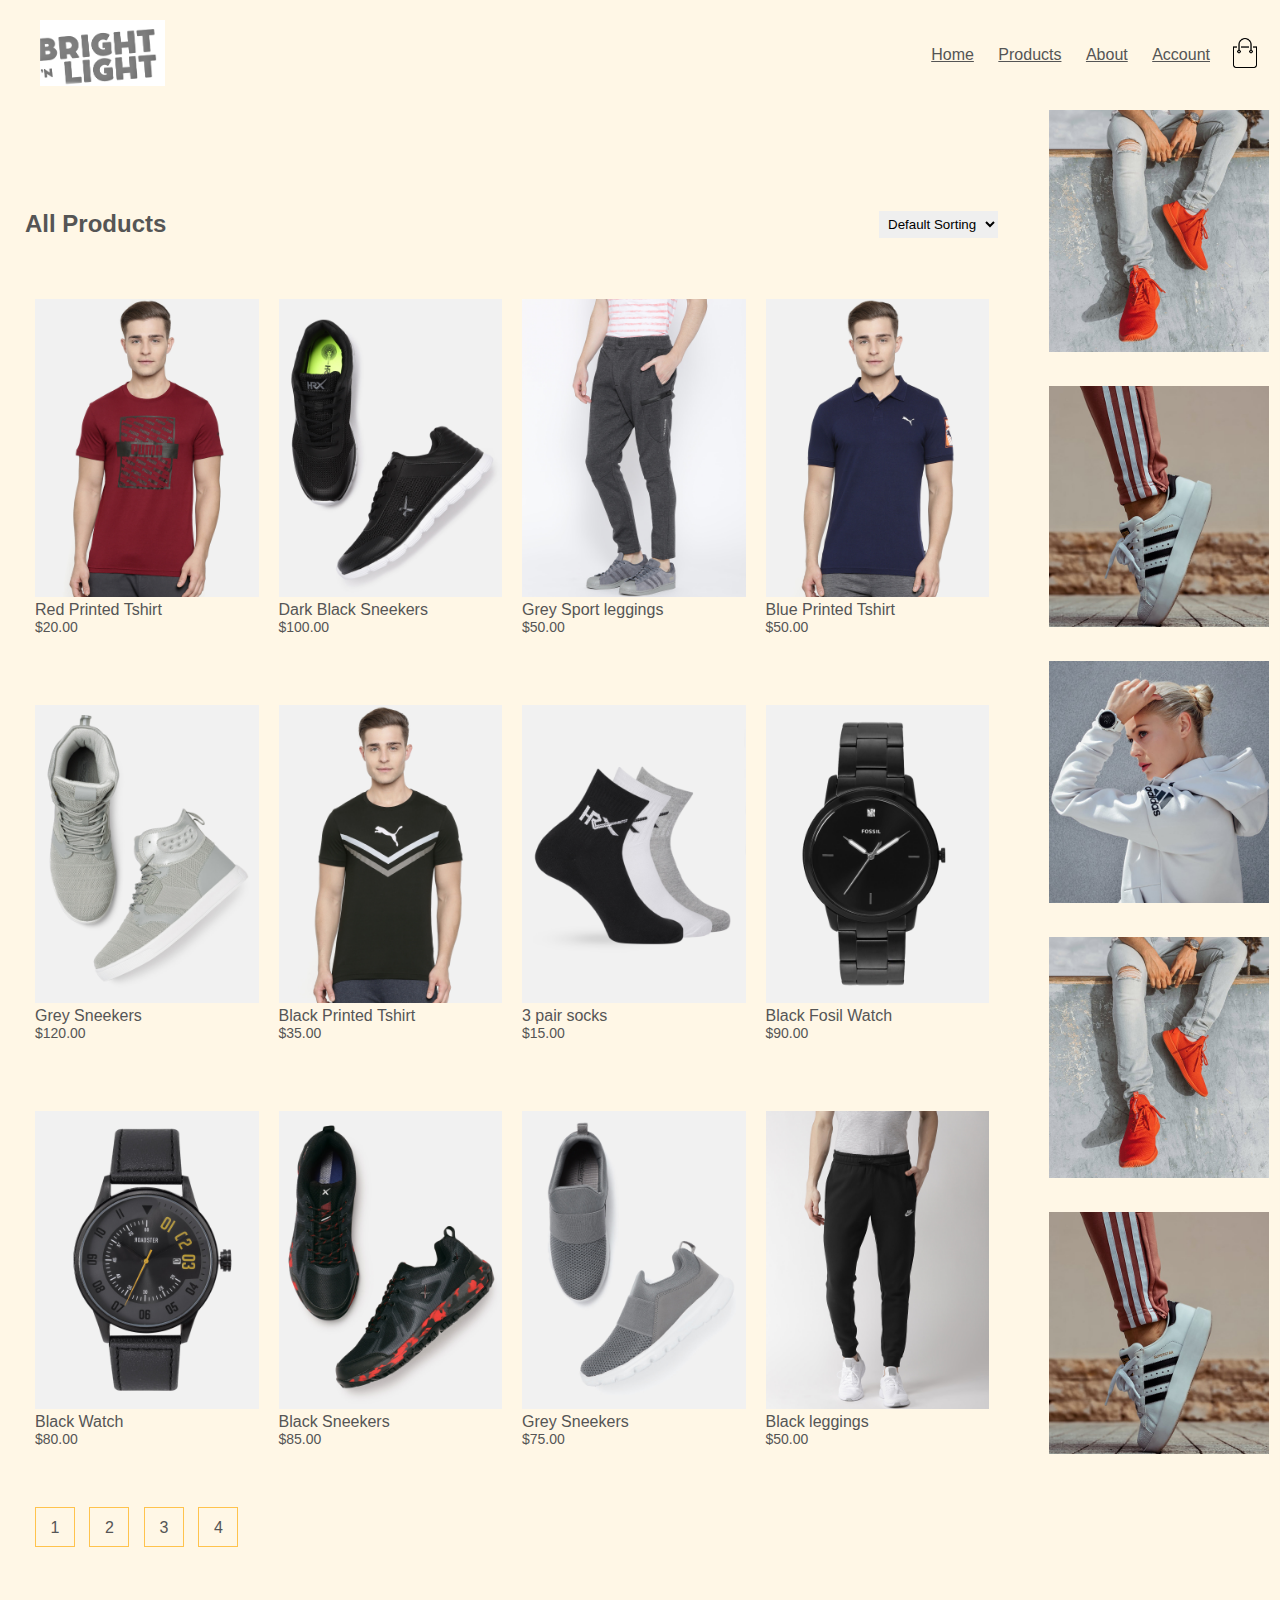
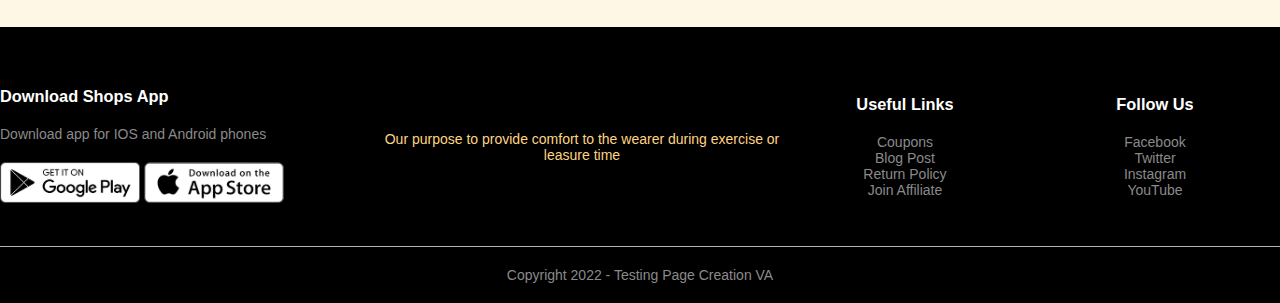
<file: products.html>
<!DOCTYPE html>
<html lang="en">
  <head>
    <meta charset="UTF-8" />
    <meta name="viewport" content="width=device-width, initial-scale=1.0" />
    <title>All Products BRIGHTnLight</title>
    <link rel="stylesheet" href="style.css" />
  </head>
  <body>
    <div class="container">
      <div class="navbar">
        <div class="logo">
          <img src="images/logo1.png" width="125px" />
        </div>
        <nav>
          <ul id="MenuItems">
            <li><a href="index.html">Home</a></li>
            <li><a href="products.html">Products</a></li>
            <li><a href="about.html">About</a></li>
            <li><a href="account.html">Account</a></li>
          </ul>
        </nav>
        <a href="cart.html"
          ><img src="images/cart.png" alt="30px" height="30px"
        /></a>
        <img src="images/menu.png" class="menu-icon" onclick="menutoggle()" />
      </div>
    </div>
    <div class="main-row">
    <div class="main">
      <!-------feature products---------->
      <div class="small-container">
        <div class="row row-2">
          <h2>All Products</h2>
          <select>
            <option>Default Sorting</option>
            <option>Sort by price</option>
            <option>Sort by sale</option>
          </select>
        </div>
        <div class="row">
          <div class="col-4">
            <img src="images/product-1.jpg" />
            <h4>Red Printed Tshirt</h4>
            <p>$20.00</p>
          </div>
          <div class="col-4">
            <img src="images/product-2.jpg" />
            <h4>Dark Black Sneekers</h4>
            <p>$100.00</p>
          </div>
          <div class="col-4">
            <img src="images/product-3.jpg" />
            <h4>Grey Sport leggings</h4>
            <div class="rating"></div>
            <p>$50.00</p>
          </div>
          <div class="col-4">
            <img src="images/product-4.jpg" />
            <h4>Blue Printed Tshirt</h4>
            <div class="rating"></div>
            <p>$50.00</p>
          </div>
        </div>

        <div class="row">
          <div class="col-4">
            <img src="images/product-5.jpg" />
            <h4>Grey Sneekers</h4>
            <p>$120.00</p>
          </div>
          <div class="col-4">
            <img src="images/product-6.jpg" />
            <h4>Black Printed Tshirt</h4>
            <p>$35.00</p>
          </div>
          <div class="col-4">
            <img src="images/product-7.jpg" />
            <h4>3 pair socks</h4>
            <p>$15.00</p>
          </div>
          <div class="col-4">
            <img src="images/product-8.jpg" />
            <h4>Black Fosil Watch</h4>
            <p>$90.00</p>
          </div>
          <div class="col-4">
            <img src="images/product-9.jpg" />
            <h4>Black Watch</h4>
            <p>$80.00</p>
          </div>
          <div class="col-4">
            <img src="images/product-10.jpg" />
            <h4>Black Sneekers</h4>
            <p>$85.00</p>
          </div>
          <div class="col-4">
            <img src="images/product-11.jpg" />
            <h4>Grey Sneekers</h4>
            <p>$75.00</p>
          </div>
          <div class="col-4">
            <img src="images/product-12.jpg" />
            <h4>Black leggings</h4>
            <p>$50.00</p>
          </div>
        </div>
        <div class="page-btn">
          <span>1</span>
          <span>2</span>
          <span>3</span>
          <span>4</span>
        </div>
      </div>
    </div>
    <aside>
        <!-------feature categories---------->
        <div class="categories">
          <div class="small-container">
            <div class="row">
              <div class="col-3">
                <img src="images/category-1.jpg" />
              </div>
              <div class="col-3">
                <img src="images/category-2.jpg" />
              </div>
              <div class="col-3">
                <img src="images/category-3.jpg" />
              </div>
              <div class="col-3">
                <img src="images/category-1.jpg" />
              </div>
              <div class="col-3">
                <img src="images/category-2.jpg" />
              </div>
            </div>
          </div>
        </div>
      </aside>
    </div>
    <!---Footer-->
    <div class="footer">
      <div class="container">
        <div class="row">
          <div class="footer-col-1">
            <h3>Download Shops App</h3>
            <p>Download app for IOS and Android phones</p>
            <div class="app-logo">
              <img src="images/play-store.png" />
              <img src="images/app-store.png" />
            </div>
          </div>
          <div class="footer-col-2">
            <p>
              Our purpose to provide comfort to the wearer during exercise or
              leasure time
            </p>
          </div>
          <div class="footer-col-3">
            <h3>Useful Links</h3>
            <ul>
              <li>Coupons</li>
              <li>Blog Post</li>
              <li>Return Policy</li>
              <li>Join Affiliate</li>
            </ul>
          </div>
          <div class="footer-col-4">
            <h3>Follow Us</h3>
            <ul>
              <li>Facebook</li>
              <li>Twitter</li>
              <li>Instagram</li>
              <li>YouTube</li>
            </ul>
          </div>
        </div>
        <hr />
        <p class="copyright">Copyright 2022 - Testing Page Creation VA</p>
      </div>
    </div>
  </body>
</html>
</file>
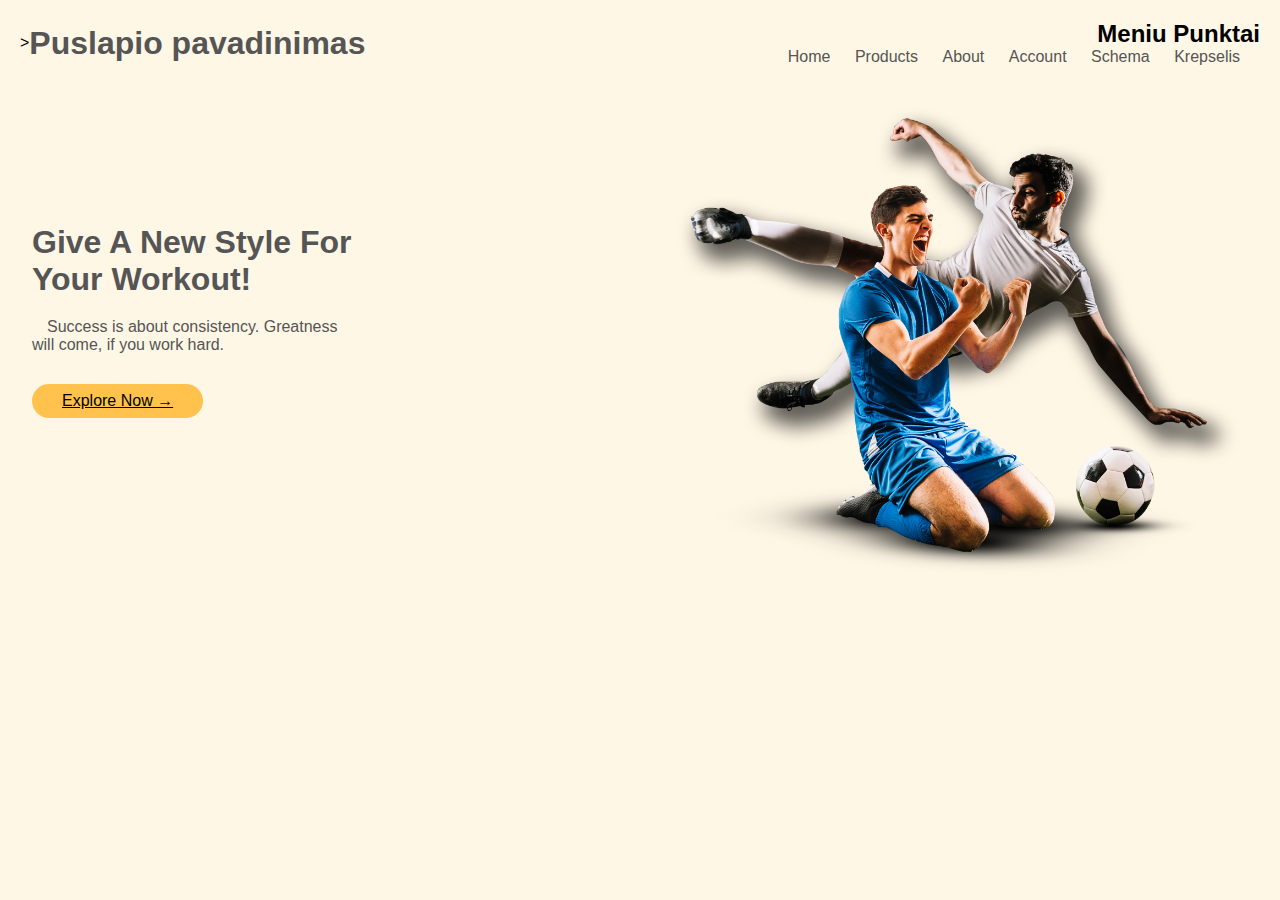
<file: schema.html>
<!DOCTYPE html>
<html lang="en">
<head>
    <meta charset ="UTF-8">
    <meta name="viewport" content="width=device-width, initial-scale=1.0">
    <title> Bright N Light | Ecommerce Wbsite Design </title>
    <link rel="stylesheet" href="style.css">

    
</head>
<body>
    <div class="page">
        
        <div class="container">
            <div class="navbar">>
                <h1>Puslapio pavadinimas</h1>
                <nav>
                    <ul id="MenuItems">
                        <h2>Meniu Punktai</h2>
                        <li><a>Home</a></li>
                        <li><a>Products</a></li>
                        <li><a>About</a></li>
                        <li><a >Account</a></li>
                        <li><a> Schema</a></li>
                        <li><a> Krepselis</a></li>
                    </ul>
                </nav>
                
            </div>
            <div class="row">
                <div class="col-2">
                        <h1> Give A New Style For <br> Your Workout!</h1>
                        <p> Success is about consistency. Greatness <br>will come, if you work hard.</p>
                        <a href="" class="btn">Explore Now &#8594;</a>  
                </div>
                <div class="col-2">
                    <img src="images/image1.png">
                </div>
            </div>
        </div>
    </div>
</file>
<file: style.css>
*{
    margin:0;
    padding: 0;
    box-sizing:border-box;

}
body {
    /*Pridetas popins pirmoje dalyje jo nereikia tai uzkomentuoti ir atkomentuoti kita*/
    font-family: 'Poppins',sans-serif;
    background-color: var(--primary-color);
    
  /*  display: inline;
    font-family: 'Segoe UI', Tahoma, Geneva, Verdana, sans-serif;*/  
}
:root{
    --primary-color:#fff7e6;
    --secondary-color: #fff;
    --thirdly-color:#ffc34d;
    --text-color:#555;
    --picture-color: #fff;
}
/*keista----*/
h1{
    color:var(--text-color);
}
.dark-theme{
    --primary-color:#303030;
    --secondary-color: #fff;
    --text-color:#A0A0A0;
    --picture-color: #505050;

}
#icon {
    width:30px;
    cursor: pointer;
}
#cart{
    width:30px;
    cursor: pointer;
    
}
.main {
    background-color: var(--primary-color);
}
.main-row{
    display: flex;
    flex-wrap: wrap;
}

.main .comments .col-3 {
    background-color: var(--secondary-color);
}
/*------keista*/
.represent {
    background-color: var(--primary-color);
  }
  
  .represent .row {
    margin-left: 50px;
  }
  .col-3 img {
    width: 100%;
  }  
.navbar{
    display: flex;
    align-items: center;
    padding: 20px;
}
.logo{
    padding-left: 20px;

}
.logo img{
    background-color: var(--primary-color);
}
nav{
    flex:1;
    text-align:right;
}
nav ul {
    display: inline-block;
    list-style-type:none;
}

nav ul li{
    display: inline-block;
    margin-right: 20px;

}
a{
    text-decoration:nove;
    color:var(--text-color);
}
p{

    color:var(--text-color); 
}
.container{
    margin:auto;
}
.row{
    display: flex;
    align-items: center;
    flex-wrap: wrap;
    justify-content: space-around;
}
.col-2{
    flex-basis: 45%;
    min-width: 300px;
}
.col-2 p{
text-indent: 15px;
padding-top: 20px;}
.col-2 img{
   max-width: 100%;
   padding-left: 50px 0;
}
.btn{
    display: inline-block;
    background: var(--thirdly-color);
    color: #000;
    padding: 8px 30px;
    margin: 30px 0;
    border-radius: 30px;
    transition: background 0.5;
}
.btn:hover{
    background: #563434;
}
.header, .navbar {
    background-color: var(--primary-color);
}

.col-3{
    flex-basis: 30%;
    min-width: 220px;
    margin-bottom: 30px;
    
   
}

.aside-col-3{
    flex-basis: 30%;
    min-width: 24vh;
    margin-top: 200px;  
}
/*prideta*/
aside{
    background-color: var(--primary-color);
}
.aside-col-3 img {
    width: 100%;  
}
/*prideta*/
.aside-categries{
    background-color: var(--primary-color);
}
.small-container{
    max-width: 1080px;
    margin: auto;
    padding-left: 25px;
    padding-right: 25px;
    color: var(--text-color);  
    
}
.col-4{
    flex-basis: 25%;
    padding: 10px;
    min-width: 200px;
    margin-bottom: 50px;
    transition: transform 0.5s;

}
.col-4 img{
    width: 100%;
}
.title{
text-align: center;
margin: 0 auto 80px;
position: relative;
line-height: 60px;
color: inherit;
}

.title::after{
    content: '';
    background: var(--thirdly-color);
    width: 80px;
    height: 5px;
    border-radius: 5px;
    position: absolute;
    bottom: 0;
    left: 50%;
    transform: translateX(-50%);
}

h4{
    color: var(--text-color);
    font-weight: normal;
}
.col-4 p{
    font-size: 14px;
}
.col-4 :hover{
    transform: translateY(-5px);
}
/*----- offer------- */
.offer{
    background: radial-gradient(var(--secondary-color),var(--primary-color));
    margin-top: 80px;
    padding: 30px 0;
}
.col-2 .offer-img{
    padding: 50px;
}
small{
    color: var(--text-color);
}
/*-----Comments----*/
.comments{
    padding-top: 100px;
}
.comments .col-3{
    text-align: center;
    padding: 40px 20 px;
    box-shadow: 0 0 20px 0px rgba(0,0,0,0.1);
    cursor: pointer;
    transition: transform 0.5;
}

.comments .col-3 img{
    width: 50px;
    margin-top: 20px;
    border-radius: 50%;
}
.comments .col-3:hover{
    transform: translateY(-10px);
}
.col-3 p{
    font-size: 12px;
    margin: 12 px 0;
    color: #777;
}
.comments .col-3 h3{
    font-weight: 600;
    color: #555;
    font-size: 15px;
}
/*-----footer------*/
.footer{
    background: #000;
    color: #8a8a8a;
    font-size: 14px;
    padding: 60px 0 20px;
}

.footer p{
    color: #8a8a8a !important;
}
.footer h3{
    color: var(--secondary-color);
    margin-bottom: 20px;
}

.footer-col-1,.footer-col-2,.footer-col-3,.footer-col-4{
min-width: 250px;
margin-bottom: 20px;
}
.footer-col-1{
    flex-basis: 30%;
}
.footer-col-2{
     flex: 1;
    text-align: center;
}
.footer-col-2 > p {
    color: #ffd480 !important ;
}
.footer-col-3,.footer-col-4{
    flex-basis: 12%;
    text-align: center;
}
ul{
    list-style-type: none;
}
.app-logo{
    margin-top: 20px;
}
.app-logo img {
    width: 140px;
}
.footer hr {
    border: none;
    background: #b5b5b5;
    height: 1px;
    margin: 20px 0;

}
.copyright{
    text-align: center;
}
.menu-icon{
    width:28px;
    margin: 20px;
    display: none;
}


/*-------------All Products page---------------*/
.row-2{
    justify-content: space-between;
    margin: 100px auto 50px ;

    
}
select{
    border:1px solid var(--primary-color);
    padding: 5px;
}
select:focus{
    outline: none;
}
.page-btn{
    margin: 0 auto 80px;
}

.page-btn span{
    display: inline-block;
    border: 1px solid var(--thirdly-color);
    margin-left: 10px;
    width: 40px;
    height: 40px;
    text-align: center;
    line-height: 40px;
    cursor: pointer;
}

.page-btn span:hover{
    background: var(--thirdly-color);
    color: var(--secondary-color)}

/*------Single product details-------*/

.single-product{
    margin: 80px;
}
.single-product .col-2 img{
    padding-left: 0px;
}
.single-product .col-2{
    padding: 20px;
}
.single-product h4{
    margin: 20px 0;
    font-size: 22px;
    font-weight: bold;
}
.single-product select{
    display: block;
    padding: 10px;
    margin-top: 20px;
}
.single-product input{
    width: 50px;
    height: 40px;
    padding-left: 10px;
    font-size: 20px;
    margin-right: 10px;
    border: 1px solid var(--thirdly-color); 
}
input:focus{
    outline: none;}

.small-img-row{
    display: flex;
    justify-content: space-between;
}
.small-img-col{
    flex-basis: 24%;
    cursor: pointer;
}
/*------------------------Cart itmes details-----------------*/
.cart-page {
    margin: 80px auto;
}

table{
    width: 100%;
    border-collapse: collapse;
}
.cart-info {
    display: flex;
    flex-wrap: wrap;
}
th{
    text-align: left;
    padding: 5px;
    color: var(--secondary-color);
    background: var(--thirdly-color);
    font-weight: normal;
}

td{
    padding: 10px 5px;
}
td input{
    width: 40px;
    height: 30px;
    padding: 5px;
}

td a{
    color: var(--thirdly-color);
    font-size: 12px;
}
td img{
    width: 80px;
    height: 80px;
    margin-right: 10px;
}

.total-price{
    display: flex;
    justify-content: flex-end;
}
.total-price table{
    border-top: 3px solid var(--thirdly-color);
    width: 100%;
    max-width: 400px;
}
td:last-child{
    text-align: right;
}
th:last-child{
    text-align:right ;
}

/*------------Account Page----------------*/
.account-page{
    padding: 50px 0;
    background: radial-gradient(var(--picture-color),var(--primary-color));
}
.form-container{
    background: #fff;
    width: 340px;
    height: 350px;
    position:relative;
    text-align: center;
    padding: 20px 0;
    margin: auto;
    box-shadow: 0 0 20px 0px rgba(0,0,0,0.1);
    overflow: hidden;
}
.form-container span{
    font-weight: bold;
    padding: 0px 15px;
    color: var(--text-color);
    cursor: pointer;
    width: 100px;
    display: inline-block;
}

.form-btn{
    display: inline-block;
}

.form-container form{
    max-width: 340px;
    padding: 0 20px;
    position: absolute;
    top: 70px;
    font-size: 12px;
    transition: transform 1s;
}

form input {
    height: 30px;
    margin: 10px 0;
    padding: 0 10px;
    border: 1px solid #ccc;
    
}

.checkbox-input {
    height: 11px;
}

.license-text {
    width: 230px !important;
}
.gender-radio-input {
    height: 11px;
    padding: 0 10px;
    border: 1px solid #ccc;
}
 .gender-radio-label { 
    margin-right: 40px;
}

form .btn{
    width: 85%;
    border: none;
    cursor: pointer;
    margin: 17px 0;
}
form .butn:focus{
    outline: none;
}

#LoginForm{
    left: -330px;
}
#RegForm{
    padding-left:  40px;
    padding-right: 0;
    left: -30px;
}
form a{
    font-size: 14px;
    text-align: center;
}
#Indicator{
    width: 100px;
    border: none;
    background-color: var(--thirdly-color);
    height: 3px;
    margin-top: 8px;
    transform: translateX(100px);
    transition: transform 1s;

}
/*------media query for medium screen menu-------*/
@media only screen and (max-width: 800px){
    nav ul{
        position: absolute;
        top: 70px;
        left: 0;
        background: #333;
        width: 100%;
        overflow: hidden;
        transition: max-height 0.5s;
    }
    nav ul li {
        display: block;
        margin-right: 50px;
        margin-top: 10px;
        margin-bottom: 10px;
    }
    nav ul li a{
        color: #fff;
    }
    .menu-icon{
        display: block;
        cursor: pointer;
    }
    
}

/*------media query for mobile menu-------*/
@media only screen and (max-width: 600px){
  .row{
    text-align: center;
  }
  .col-2, .col-3,.col-4{
flex-basis: 100%;
  }
  nav ul{
    position: absolute;
    top: 70px;
    left: 0;
    background: #333;
    width: 100%;
    overflow: hidden;
    transition: max-heoght 0.5s;
}
nav ul li {
    display: block;
    margin-right: 50px;
    margin-top: 10px;
    margin-bottom: 10px;
    
}
.single-product .row{
    text-align: left;
}
.single-product .col-2{
    padding: 20px 0;
}
.single-product h1{
    font-size: 26px;
    line-height: 26px;
}
.cart-info p{
    display: none;
}

}
@media screen and (max-width:768px){
    .columns{
        width: 100%;
    }
    
}

@media only screen and (min-width: 830px) {
    .main {
      width: 80%;
    }
    aside {
      width: 20%;
    }
    .small-aside{
        
    height: 500px;
    overflow: hidden;
    }
  }
</file>
